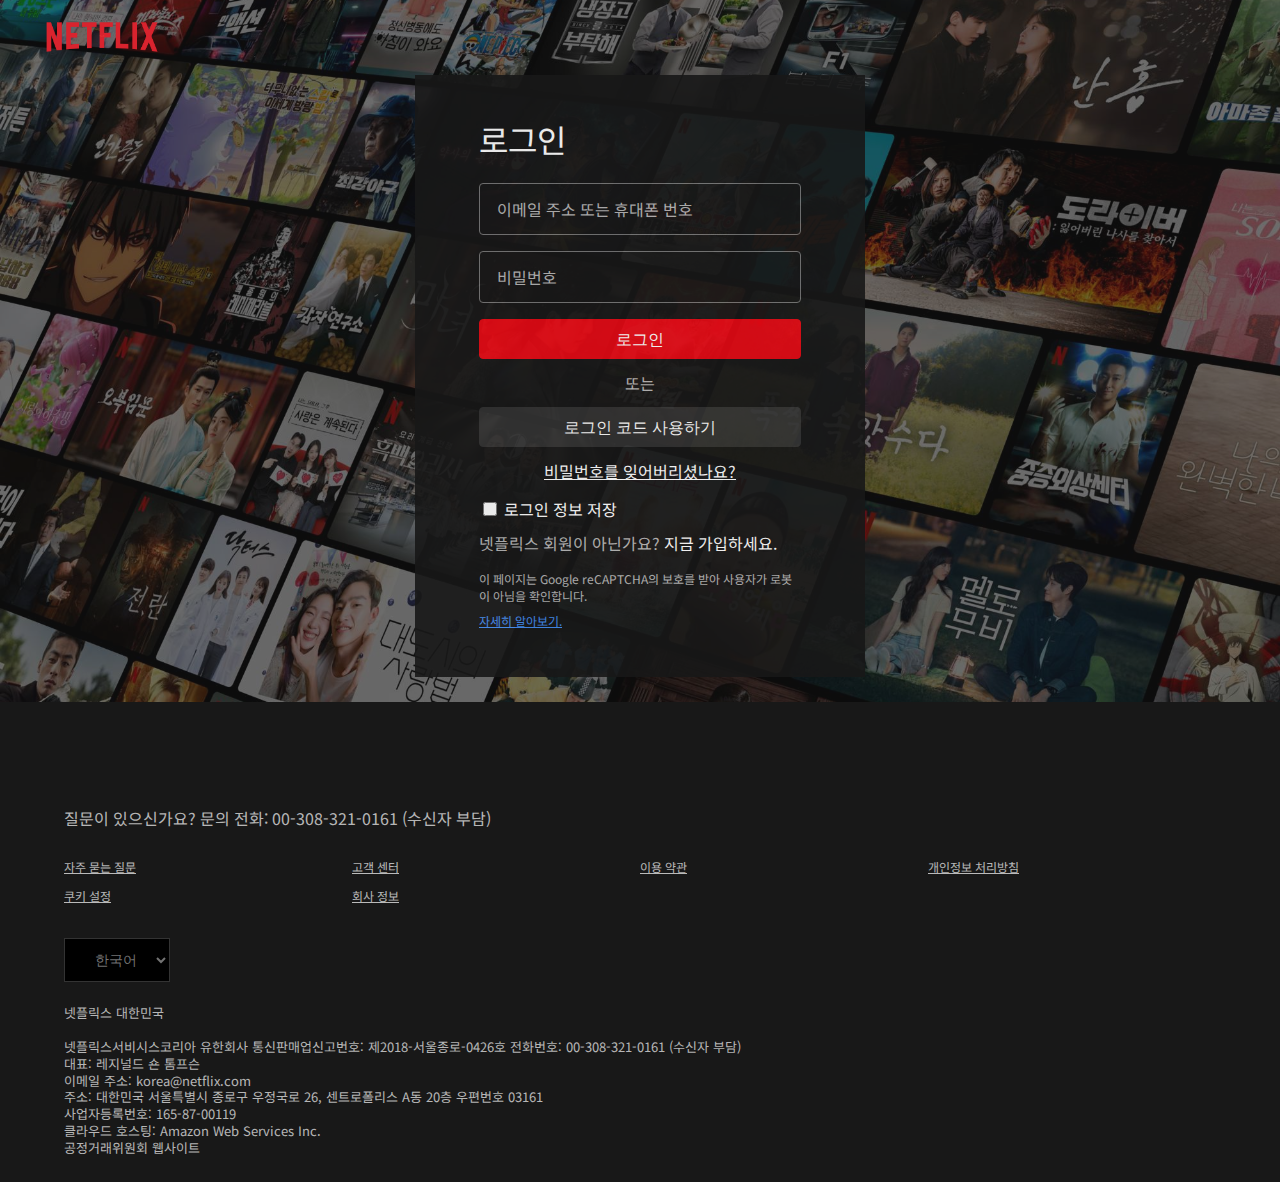
<file: login.html>
<!DOCTYPE html>
<html lang="ko">
<head>
  <meta charset="UTF-8">
  <meta name="viewport" content="width=device-width,initial-scale=1.0,minimum-scale=1.0,maximum-scale=1.0">
  <title>Netflix</title>
  <link rel="stylesheet" href="./css/style.css">
  <script defer src="./js/javascript.js"></script>
  <link rel="icon" href="favicon.ico">
</head>
<body>
  <header class="login_header">
    <div class="header_inner">
      <a href="./index.html" class="header_logo">
        <img src="./images/logo.png" alt="넷플릭스 logo">
      </a>
    </div>
  </header>
  <div class="container">
    <div class="content">
      <section class="login_bg_area">
        <!-- login 영역 -->
        <div class="login_wrap">
          <h1>로그인</h1>
          <form action="" class="login_inner">
            <div class="box_id">
              <input type="text" class="user_id" id="userId">
              <label for="userId">
                <span>이메일 주소 또는 휴대폰 번호</span>
              </label>
              <p class="error_txt">정확한 이메일 주소나 전화번호를 입력하세요.</p>
            </div>
            <p class="error_txt">정확한 이메일 주소나 전화번호를 입력하세요.</p>
            <div class="code_login_wrap">
              <p class="info_txt">비문자 또는 데이터 요금이 부과될 수 있습니다</p>
              <div class="box_btn">
                <button type="button" class="btn_long_red">로그인 코드 받기</button>
                <p>또는</p>
                <button type="button" class="btn_long_dark pw_change_btn">비밀번호 사용하기</button>
              </div>
              <div class="box_pw_find code_btn">
                <a href="#none">
                  <span>이메일 주소나 전화번호를 잊으셨나요?</span>
                </a>
              </div>
            </div>
            <div class="id_login_wrap">
              <div class="box_pw">
                <input type="password" class="user_pw" id="userPw">
                <label for="userPw">
                  <span>비밀번호</span>
                </label>
  
                <button type="button" class="psw_show_hide">
                  <span class="hidden">비밀번호 보기</span>
                </button>
              </div>
              <p class="error_txt">비밀번호는 4~60자 사이여야 합니다.</p>
              <div class="box_btn">
                <button type="button" class="btn_long_red">로그인</button>
                <p>또는</p>
                <button type="button" class="btn_long_dark code_change_btn">로그인 코드 사용하기</button>
              </div>
              <div class="box_pw_find code_btn">
                <a href="#none">
                  <span>비밀번호를 잊어버리셨나요?</span>
                </a>
              </div>
            </div>
            <div class="login_info_save">
              <div class="check_box">
                <input type="checkbox" id="infoSaveCheck">
                <label for="infoSaveCheck">로그인 정보 저장</label>
              </div>
              <div class="join_info_txt">
                <p>넷플릭스 회원이 아닌가요? <a href="#none">지금 가입하세요.</a></p>
              </div>
            </div>
            <div class="add_txt">
              <p>이 페이지는 Google reCAPTCHA의 보호를 받아 사용자가 로봇이 아님을 확인합니다.</p>
              <a href="#none">자세히 알아보기.</a>
            </div>
          </form>
        </div>
      </section>
    </div>
  </div>
  <footer>
    <div class="footer_wrap">
      <div class="footer_inner">
        <p class="footer_top">질문이 있으신가요? 문의 전화:&nbsp;<a href="tel:00-308-321-0161">00-308-321-0161 (수신자 부담)</a></p>
        <ul class="footer_links">
          <li><a href="#none">자주 묻는 질문</a></li>
          <li><a href="#none">고객 센터</a></li>
          <li><a href="#none">이용 약관</a></li>
          <li><a href="#none">개인정보 처리방침</a></li>
          <li><a href="#none">쿠키 설정</a></li>
          <li><a href="#none">회사 정보</a></li>
        </ul>
        <div class="footer_lang">
          <select name="" id="langSelect">
            <option value="1">한국어</option>
            <option value="2"> English</option>
          </select>
        </div>
        <p>넷플릭스 대한민국</p>
        <div class="footer_btm">
          <p>넷플릭스서비시스코리아 유한회사 통신판매업신고번호: 제2018-서울종로-0426호 전화번호: 00-308-321-0161 (수신자 부담)</p>
          <p>대표: 레지널드 숀 톰프슨</p>
          <p>이메일 주소: korea@netflix.com</p>
          <p>주소: 대한민국 서울특별시 종로구 우정국로 26, 센트로폴리스 A동 20층 우편번호 03161</p>
          <p>사업자등록번호: 165-87-00119</p>
          <p>클라우드 호스팅: Amazon Web Services Inc.</p>
          <p>
            <a href="http://www.ftc.go.kr/bizCommPop.do?wrkr_no=1658700119">공정거래위원회 웹사이트</a>
          </p>
        </div>
      </div>
    </div>
  </footer>
</body>
</html>
</file>
<file: css/style.css>
@import "./reset.css";
@import "./common.css";

body {background-color:#181818;overflow-x:hidden;}
header {position:fixed;top:0;left:0;width:100%;height:58px;background-color:#000;z-index:2;}
.header_inner {display:flex;align-items:center;justify-content:space-between;padding:0 3%;height:58px;}
.header_logo.mo {display:none;}
.header_logo.pc {width:140px;}
.header_logo.pc img {width:100%;}
.header_items > p {font-size:13px;color:#fff;}
.header_items {display:flex;align-items:center;justify-content:flex-end;}
.header_items [class^="btn_"] {margin-left:8px;}

.container {margin-top:37px;}
.mainView_wrap {position:relative;}
.mainView_wrap::after {content:'';display:block;width:100%;height:100%;position:absolute;top:0;left:-30%;background:linear-gradient(90deg, #181818 10%, hsla(0, 0%, 9%, .98) 20%, hsla(0, 0%, 9%, .97) 25%, hsla(0, 0%, 9%, .95) 35%, hsla(0, 0%, 9%, .94) 40%, hsla(0, 0%, 9%, .92) 45%, hsla(0, 0%, 9%, .9) 50%, hsla(0, 0%, 9%, .87) 55%, hsla(0, 0%, 9%, .82) 60%, hsla(0, 0%, 9%, .75) 65%, hsla(0, 0%, 9%, .63) 70%, hsla(0, 0%, 9%, .45) 75%, hsla(0, 0%, 9%, .27) 80%, hsla(0, 0%, 9%, .15) 85%, hsla(0, 0%, 9%, .08) 90%, hsla(0, 0%, 9%, .03) 95%, hsla(0, 0%, 9%, 0));}
.mainView_wrap .move_stillcut {padding:24%;position:relative;right:-6%;width:103%;background-repeat:no-repeat;background-size:cover;}
.mainView_wrap .info_cont {position:absolute;top:50%;left:0;transform:translateY(-54%);z-index:1;max-width:500px;width:100%;}
.mainView_wrap .move_logo {max-width:450px;width:100%;}
.mainView_wrap .move_logo img {width:100%;}
.mainView_wrap .move_info {margin-top:40px;color:#fff;}
.mainView_wrap .move_info .tit {margin-top:10px;font-size:24px;}
.mainView_wrap .move_info ul {display:flex;align-items:center;margin-top:20px;}
.mainView_wrap .move_info ul li {font-size:14px;color:#a3a3a3;}
.mainView_wrap .move_info ul li + li::before {content:'';display:inline-block;width:1px;height:12px;background-color:#a3a3a3;margin:0 8px;}
.mainView_wrap .move_info ul li span,
.mainView_wrap .move_info ul li a {letter-spacing:1px;font-weight:300;color:#a3a3a3;}
.mainView_wrap .move_info ul li .border_txt {padding:0 6px 2px;border:1px solid #a3a3a3;font-size:12px;}
.mainView_wrap .move_info .synopsis_info {margin-top:20px;line-height:1.2;font-weight:300;}
.mainView_wrap .move_info .talent_info {margin-top:16px;font-size:14px;font-weight:300;}
.mainView_wrap .move_info .talent_info .telent_label {color:#a3a3a3;}

/* 컨텐츠 안에 가입하기 영역 */
.joinLabel_wrap .pc,
.joinLabel_wrap .mo {display:flex;align-items:center;justify-content:space-between;position:relative;margin-top:-30px;padding:12px 24px;background:linear-gradient(90deg, #6c1f41 -3.05%, #220e0f 99.59%);box-shadow:8px 5px 16px 0 rgba(0,0,0,.37);border-radius:4px;}
.joinLabel_wrap .pc svg,
.joinLabel_wrap .mo svg {width:24px;vertical-align:middle;}
.joinLabel_wrap .pc svg + span {margin-left:15px;vertical-align:middle;color:#fff;}

.joinLabel_wrap .mo {display:none;}
.joinLabel_wrap .mo {justify-content:flex-start;margin-top:24px;}
.joinLabel_wrap .mo svg {width:32px;}
.joinLabel_wrap .mo div span {display:block;margin-bottom:12px;}
.joinLabel_wrap .mo div:nth-child(2) {margin-left:24px;}

/* 메인 컨텐츠 상세설명 영역 */
.details_wrap .det_top {display:flex;flex-wrap:wrap;align-items:flex-start;color:#fff;}
.details_wrap .det_top .det_item {margin-bottom:24px;width:calc(100% / 4);}
.details_wrap .det_top .det_item .tit,
.details_wrap .det_btm .tit {color:#a3a3a3;}
.details_wrap .det_top .det_item .cont {margin-top:12px;line-height:1.3;font-size:14px;}
.details_wrap .det_btm .cont {display:flex;flex-wrap:wrap;align-items:center;justify-content:space-between;margin-top:12px;color:#fff;}
.details_wrap .det_btm .cont li {margin-bottom:8px;width:calc(100% / 4);font-size:14px;}

/* 함께 시청된 콘텐츠 영역 */
/* 스와이프 영역 */
.poster_box {display:flex;align-items:center;position:relative;}
.poster_box button {padding:24px 4px;background-color:rgba(128,128,128,0.4);border-radius:24px;transition:opacity 400ms ease-in-out;}
.poster_box .prevBtn_box {position:absolute;left:-44px;transition:transform 400ms ease-in-out;}
.poster_box .prevBtn_box svg {transform:rotate(180deg);}
.poster_box .nextBtn_box {position:absolute;right:-44px;transition:transform 400ms ease-in-out;}
.poster_box .poster_inner {display:flex;align-items:center;overflow:hidden;}
.poster_box .poster_inner li {max-height:600px;height:100%;}
.poster_box .poster_inner li + li {margin-left:14px;}
.poster_box .poster_inner li img {max-width:450px;}

.tudum_info {line-height:1.3;font-size:13px;color:#a3a3a3;}
.tudum_info a {color:#a3a3a3;}

/* 하단 footer 영역 */
.footer_wrap {margin-top:80px;font-size:13px;color:#737373;}
.footer_wrap .footer_top {line-height:1.4;font-size:16px;word-break:keep-all;}
.footer_wrap .footer_top a {display:inline;color:#737373;}
.footer_wrap .footer_links {display:flex;flex-wrap:wrap;align-items:flex-start;margin-top:30px;}
.footer_wrap .footer_links li {margin-bottom:16px;width:calc(100% / 4);}
.footer_wrap .footer_links li a {font-size:12px;color:#737373;}
.footer_wrap .footer_lang {margin-top:20px;}
.footer_wrap .footer_lang select{padding:12px 12px 12px 26px;background:#000;border:1px solid #333;color:#737373;}
.footer_wrap .footer_lang + p {margin-top:24px;}
.footer_wrap .footer_btm {margin-top:20px;}
.footer_wrap .footer_btm p {line-height:1.3;}
.footer_wrap .footer_btm p a {color:#737373;}



/* 로그인 페이지 */
.login_header {background-color:transparent;}
.login_header .header_inner {padding:24px 32px;height:75px;}
.login_header .header_logo {width:140px;}
.login_header .header_logo img {width:100%;}
.login_header + .container {margin-top:0;}
.login_bg_area {padding-top:75px;max-width:100%;position:relative;overflow:hidden;}
.login_bg_area::before {content: "";position:absolute;top:0px;left:0px;right:0px;bottom:0px;background:url(../images/login_bg.jpg) no-repeat center;background-size:cover;opacity:0.5;}
h1 + .login_inner {padding-top:12px;}
.login_wrap {margin:auto;padding:48px 64px;max-width:450px;width:100%;background-color:#181818;opacity:0.9;}
.login_wrap h1 {font-size:32px;color:#fff;}
.login_wrap [class^="box_"] {margin-top:16px;position:relative;}
.login_wrap [class^="box_"] label {position:absolute;top:18px;left:18px;color:rgba(255, 255, 255, 0.7);transition:all 0.4s;}
.login_wrap [class^="box_"] input {display:block;padding:24px 16px 10px;width:100%;outline:none;background-color:transparent;border:1px solid #777;border-radius:4px;color:#fff;}
.login_wrap [class^="box_"] input:focus {outline:2px solid #fff;}
.login_wrap .error_txt {display:none;margin-top:10px;font-size:13px;color:#eb3942;}
.login_wrap .info_txt {margin-top:16px;font-size:13px;text-align:center;color:rgba(255, 255, 255, 0.7);}
.login_wrap .error_input {border:1px solid #eb3942 !important;}
.login_wrap .user_id + label.active,
.login_wrap .user_pw + label.active{ width:100%;transform:translateY(-8px);font-size:11px;} 
.login_wrap .psw_show_hide {display:none;position:absolute;top:15px;right:14px;width:20px;height:20px;background-image:url(../images/eye-outline.svg);background-repeat:no-repeat;background-position:center;}

.login_wrap [class^="btn_long_"] {width:100%;height:40px;line-height:40px;border-radius:4px;font-size:16px;}
.login_wrap .btn_long_red + p {margin:16px 0;text-align:center;color:rgba(255, 255, 255, 0.7);}

.login_wrap .box_pw_find {text-align:center;}
.login_wrap .box_pw_find a {text-decoration:underline;color:#fff;}

.login_wrap .code_login_wrap {display:none;}

.login_wrap .login_info_save {margin:20px 0;}
.login_wrap .check_box {color:#fff;}
.login_wrap .check_box input {width:14px;height:14px;}
.login_wrap .join_info_txt {margin-top:16px;color:rgba(255, 255, 255, 0.7);}
.login_wrap .join_info_txt a {color:#fff;}
.login_wrap .add_txt {line-height:1.4;font-size:12px;color:rgba(255, 255, 255, 0.7);}
.login_wrap .add_txt a {margin-top:8px;text-decoration:underline;color:rgb(68, 142, 244);}

.login_header + .container + footer {max-width:1400px;}
.login_header + .container + footer .footer_wrap,
.login_header + .container + footer .footer_wrap a {color:rgba(255, 255, 255, 0.7);}
.login_header + .container + footer .footer_wrap .footer_links a {text-decoration:underline;}

@media screen and (min-width:1700px) {
  section{
    max-width:1700px;
  }
}

@media screen and (max-width:1030px) {
  .mainView_wrap .move_stillcut{
    height:444px;
  }
  .poster_box .poster_inner li img {
    max-width:370px;
  }
  .poster_box .prevBtn_box {
    left:10px;
  }
  .poster_box .nextBtn_box {
    right:10px;
  }
  .details_wrap .det_top .det_item {
    width:calc(100% / 3);
  }
}

@media screen and (max-width:615px) {
  .header_logo.mo {
    display:block;
    width:24px;
  }
  .header_logo.pc {display:none;}

  .header_items > p {
    display:none;
  }
  .mainView_wrap {
    margin:0 -5vw;
  }
  .mainView_wrap .move_stillcut{
    height:292px;
    right:0;
  }
  .mainView_wrap .info_cont {
    padding:0 5vw;
    max-width:615px;
    position:relative;
    transform:none;
  }
  .mainView_wrap::after {
    max-height:295px;
    left:0;
    background:linear-gradient(0deg,#181818 0,hsla(0,0%,9%,.987) 1.62%,hsla(0,0%,9%,.951) 3.1%,hsla(0,0%,9%,.896) 4.5%,hsla(0,0%,9%,.825) 5.8%,hsla(0,0%,9%,.741) 7.06%,hsla(0,0%,9%,.648) 8.24%,hsla(0,0%,9%,.55) 9.42%,hsla(0,0%,9%,.45) 10.58%,hsla(0,0%,9%,.352) 11.76%,hsla(0,0%,9%,.259) 12.94%,hsla(0,0%,9%,.175) 14.2%,hsla(0,0%,9%,.104) 15.5%,hsla(0,0%,9%,.049) 16.9%,hsla(0,0%,9%,.013) 18.38%,hsla(0,0%,9%,0) 20%);
  }
  .poster_box .poster_inner li img {
    max-width:250px;
  }
  .joinLabel_wrap .pc {
    display:none;
  }
  .joinLabel_wrap .mo {
    display:flex;
  }
  .details_wrap .det_top .det_item {
    width:calc(100% / 2);
  }


  /* 로그인 */
  .login_header .header_inner {
    padding:24px 10px;
    background-color:#000;
  }
  .login_header .header_logo {
    width:110px;
  }
  .login_bg_area::before {
    background:#000;
    opacity:1;
  }
  .login_bg_area {
    padding: 75px 0 0;
  }
  .login_wrap {
    padding:0 30px 32px;
    max-width:100%;
    background-color:#000;
  }
  .login_header + .container + footer .footer_wrap {
    margin-top:24px;
  }
}

@media screen and (max-width:400px) {
  .details_wrap .det_top .det_item{
    width:calc(100% / 1);
  }

  .footer_links li {
    width:calc(100% / 2);
  }

}
</file>
